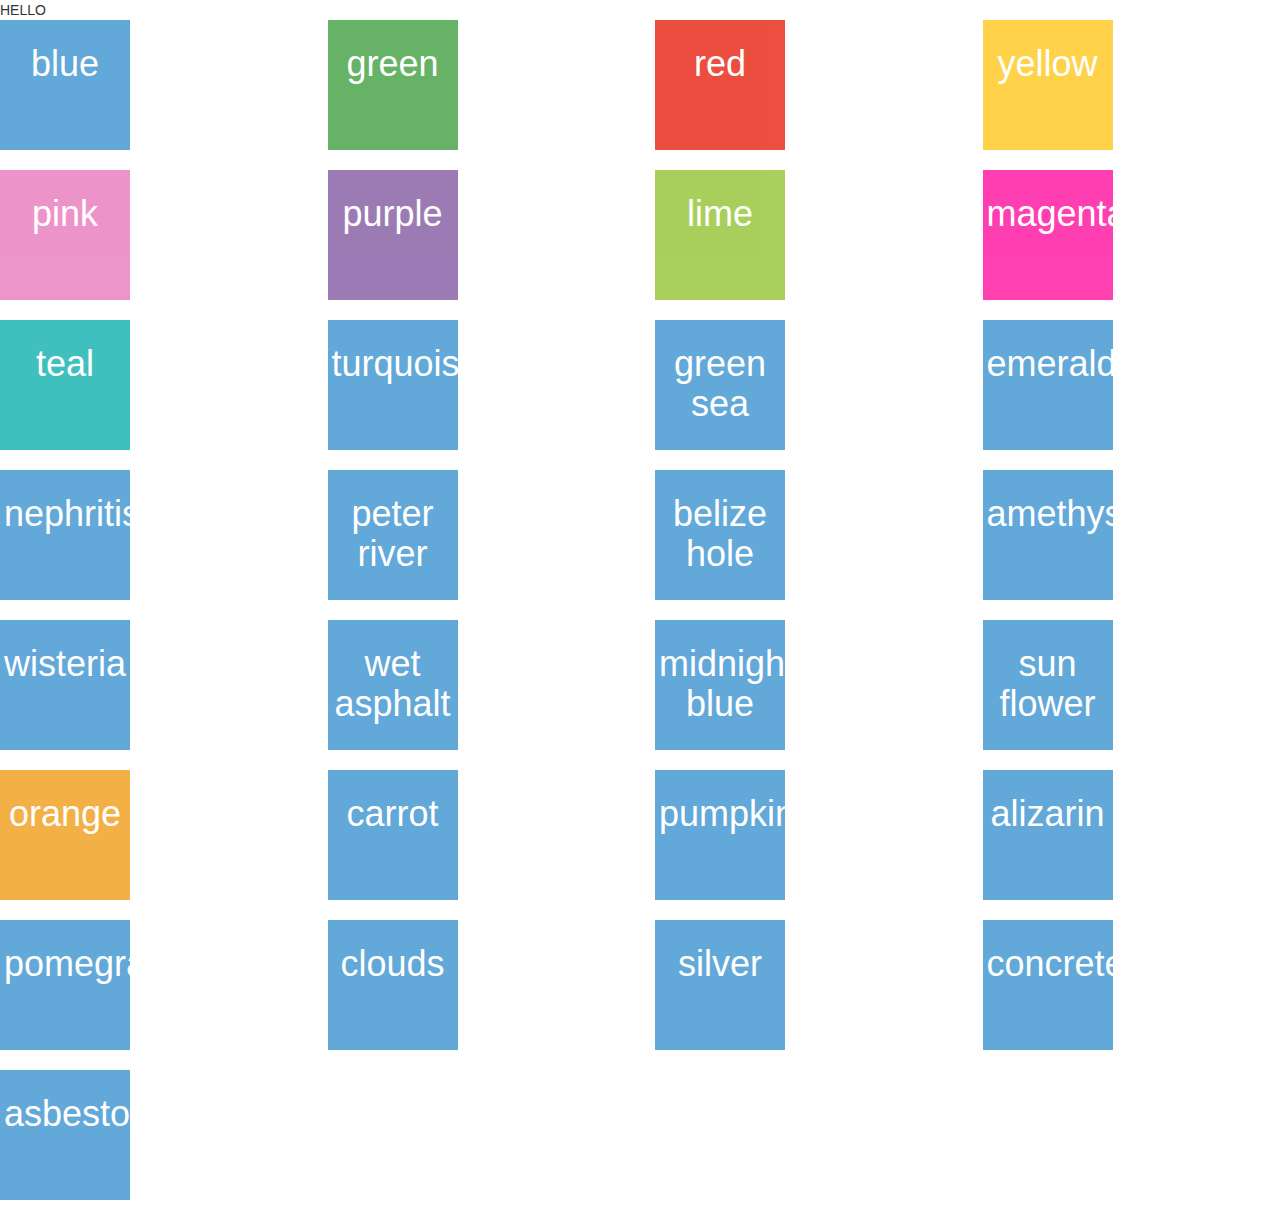
<file: test_phonegap/www/hello.html>
<!DOCTYPE html>
<!--
    Licensed to the Apache Software Foundation (ASF) under one
    or more contributor license agreements.  See the NOTICE file
    distributed with this work for additional information
    regarding copyright ownership.  The ASF licenses this file
    to you under the Apache License, Version 2.0 (the
    "License"); you may not use this file except in compliance
    with the License.  You may obtain a copy of the License at

    http://www.apache.org/licenses/LICENSE-2.0

    Unless required by applicable law or agreed to in writing,
    software distributed under the License is distributed on an
    "AS IS" BASIS, WITHOUT WARRANTIES OR CONDITIONS OF ANY
     KIND, either express or implied.  See the License for the
    specific language governing permissions and limitations
    under the License.
-->
<html>
    <head>
        <meta charset="utf-8" />
        <meta name="format-detection" content="telephone=no" />
        <!-- WARNING: for iOS 7, remove the width=device-width and height=device-height attributes. See https://issues.apache.org/jira/browse/CB-4323 -->
        <meta name="viewport" content="user-scalable=no, initial-scale=1, maximum-scale=1, minimum-scale=1, width=device-width, height=device-height, target-densitydpi=device-dpi" />
        <link rel="stylesheet" type="text/css" href="css/metro-bootstrap.css" />
        <meta name="msapplication-tap-highlight" content="no" />
        <title>Hello World</title>
    </head>
    <body>
HELLO

<div class="row">
        <div class="col-sm-6 col-md-3">
			<div class="thumbnail tile tile-medium tile-blue col-md-3">
				<a href="#">
					<h1>blue
					</h1>
				</a>
			</div>
        </div>
		<div class="col-sm-6 col-md-3">
			<div class="thumbnail tile tile-medium tile-green col-md-3">
				<a href="#">
					<h1>green
					</h1>
				</a>
			</div>
        </div>
		<div class="col-sm-6 col-md-3">
			<div class="thumbnail tile tile-medium tile-red col-md-3">
				<a href="#">
						<h1>red
					</h1>
				</a>
			</div>
        </div>
		<div class="col-sm-6 col-md-3">
			<div class="thumbnail tile tile-medium tile-yellow col-md-3">
				<a href="#">
						<h1>yellow
					</h1>
				</a>
			</div>
        </div>
		<div class="col-sm-6 col-md-3">
			<div class="thumbnail tile tile-medium tile-pink col-md-3">
				<a href="#">
						<h1>pink
					</h1>
				</a>
			</div>
        </div>
		<div class="col-sm-6 col-md-3">
			<div class="thumbnail tile tile-medium tile-purple col-md-3">
				<a href="#">
						<h1>purple
					</h1>
				</a>
			</div>
        </div>
		<div class="col-sm-6 col-md-3">
			<div class="thumbnail tile tile-medium tile-lime col-md-3">
				<a href="#">
						<h1>lime
					</h1>
				</a>
			</div>
        </div>
		<div class="col-sm-6 col-md-3">
			<div class="thumbnail tile tile-medium tile-magenta col-md-3">
				<a href="#">
						<h1>magenta
					</h1>
				</a>
			</div>
        </div>
		<div class="col-sm-6 col-md-3">
			<div class="thumbnail tile tile-medium tile-teal col-md-3">
				<a href="#">
						<h1>teal
					</h1>
				</a>
			</div>
        </div>
		<div class="col-sm-6 col-md-3">
			<div class="thumbnail tile tile-medium tile-turquoise col-md-3">
				<a href="#">
						<h1>turquoise
					</h1>
				</a>
			</div>
        </div>
		<div class="col-sm-6 col-md-3">
			<div class="thumbnail tile tile-medium tile-green-sea col-md-3">
				<a href="#">
						<h1>green sea
					</h1>
				</a>
			</div>
        </div>
		<div class="col-sm-6 col-md-3">
			<div class="thumbnail tile tile-medium tile-emerald col-md-3">
				<a href="#">
						<h1>emerald
					</h1>
				</a>
			</div>
        </div>
		<div class="col-sm-6 col-md-3">
			<div class="thumbnail tile tile-medium nephritis col-md-3">
				<a href="#">
						<h1>nephritis
					</h1>
				</a>
			</div>
        </div>
		<div class="col-sm-6 col-md-3">
			<div class="thumbnail tile tile-medium tile-peter-river col-md-3">
				<a href="#">
						<h1>peter river
					</h1>
				</a>
			</div>
        </div>
		<div class="col-sm-6 col-md-3">
			<div class="thumbnail tile tile-medium tile-belize-hole col-md-3">
				<a href="#">
						<h1>belize hole
					</h1>
				</a>
			</div>
        </div>
		<div class="col-sm-6 col-md-3">
			<div class="thumbnail tile tile-medium tile-amethyst col-md-3">
				<a href="#">
						<h1>amethyst
					</h1>
				</a>
			</div>
        </div>
		<div class="col-sm-6 col-md-3">
			<div class="thumbnail tile tile-medium tile-wisteria col-md-3">
				<a href="#">
						<h1>wisteria
					</h1>
				</a>
			</div>
        </div>
		<div class="col-sm-6 col-md-3">
			<div class="thumbnail tile tile-medium tile-wet-asphalt col-md-3">
				<a href="#">
						<h1>wet asphalt
					</h1>
				</a>
			</div>
        </div>
		<div class="col-sm-6 col-md-3">
			<div class="thumbnail tile tile-medium tile-midnight-blue col-md-3">
				<a href="#">
						<h1>midnight blue
					</h1>
				</a>
			</div>
        </div>
				<div class="col-sm-6 col-md-3">
			<div class="thumbnail tile tile-medium tile-sun-flower col-md-3">
				<a href="#">
						<h1>sun flower
					</h1>
				</a>
			</div>
        </div>
				<div class="col-sm-6 col-md-3">
			<div class="thumbnail tile tile-medium tile-orange col-md-3">
				<a href="#">
						<h1>orange
					</h1>
				</a>
			</div>
        </div>
				<div class="col-sm-6 col-md-3">
			<div class="thumbnail tile tile-medium tile-carrot col-md-3">
				<a href="#">
						<h1>carrot
					</h1>
				</a>
			</div>
        </div>
				<div class="col-sm-6 col-md-3">
			<div class="thumbnail tile tile-medium tile-pumpkin col-md-3">
				<a href="#">
						<h1>pumpkin
					</h1>
				</a>
			</div>
        </div>
				<div class="col-sm-6 col-md-3">
			<div class="thumbnail tile tile-medium tile-alizarin col-md-3">
				<a href="#">
						<h1>alizarin
					</h1>
				</a>
			</div>
        </div>
				<div class="col-sm-6 col-md-3">
			<div class="thumbnail tile tile-medium tile-pomegranate col-md-3">
				<a href="#">
						<h1>pomegranate
					</h1>
				</a>
			</div>
        </div>
		<div class="col-sm-6 col-md-3">
			<div class="thumbnail tile tile-medium tile-clouds col-md-3">
				<a href="#">
						<h1>clouds
					</h1>
				</a>
			</div>
        </div>
		<div class="col-sm-6 col-md-3">
			<div class="thumbnail tile tile-medium tile-silver col-md-3">
				<a href="#">
						<h1>silver
					</h1>
				</a>
			</div>
        </div>
		<div class="col-sm-6 col-md-3">
			<div class="thumbnail tile tile-medium tile-concrete col-md-3">
				<a href="#">
						<h1>concrete
					</h1>
				</a>
			</div>
        </div>
		<div class="col-sm-6 col-md-3">
			<div class="thumbnail tile tile-medium tile-asbestos col-md-3">
				<a href="#">
						<h1>asbestos
					</h1>
				</a>
			</div>
        </div>
    </div>

    </body>
</html>
</file>
